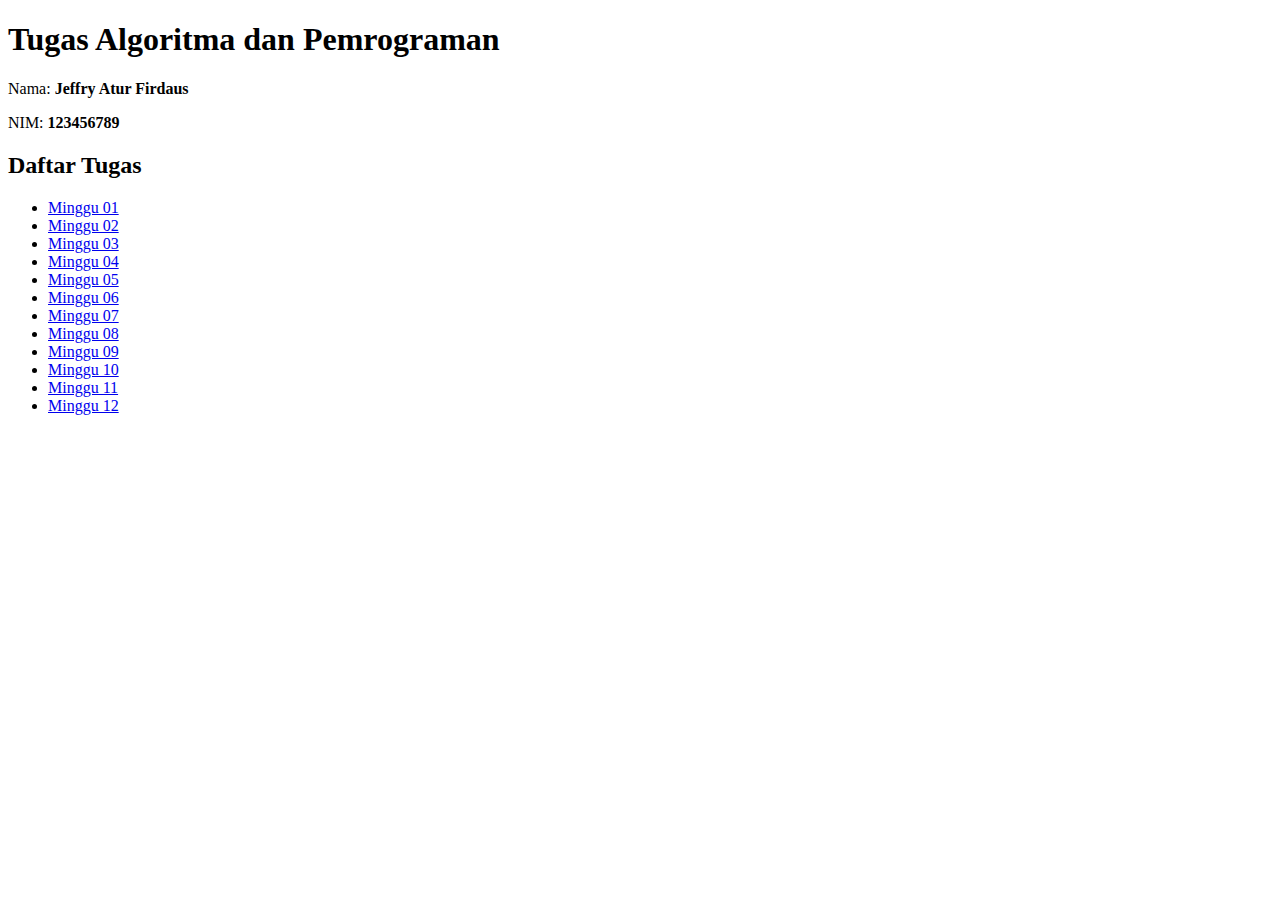
<file: index.html>
<!DOCTYPE html>
<html lang="id">
<head>
  <meta charset="UTF-8">
  <meta name="viewport" content="width=device-width, initial-scale=1.0">
  <title>Tugas Algoritma dan Pemrograman</title>
</head>
<body>
  <h1>Tugas Algoritma dan Pemrograman</h1>

  <p>Nama: <strong>Jeffry Atur Firdaus</strong></p>
  <p>NIM: <strong>123456789</strong></p>

  <h2>Daftar Tugas</h2>
  <ul>
    <li><a href="./minggu-01/">Minggu 01</a></li>
    <li><a href="./minggu-02/">Minggu 02</a></li>
    <li><a href="./minggu-03/">Minggu 03</a></li>
    <li><a href="./minggu-04/">Minggu 04</a></li>
    <li><a href="./minggu-05/">Minggu 05</a></li>
    <li><a href="./minggu-06/">Minggu 06</a></li>
    <li><a href="./minggu-07/">Minggu 07</a></li>
    <li><a href="./minggu-08/">Minggu 08</a></li>
    <li><a href="./minggu-09/">Minggu 09</a></li>
    <li><a href="./minggu-10/">Minggu 10</a></li>
    <li><a href="./minggu-11/">Minggu 11</a></li>
    <li><a href="./minggu-12/">Minggu 12</a></li>
  </ul>

</body>
</html>
</file>
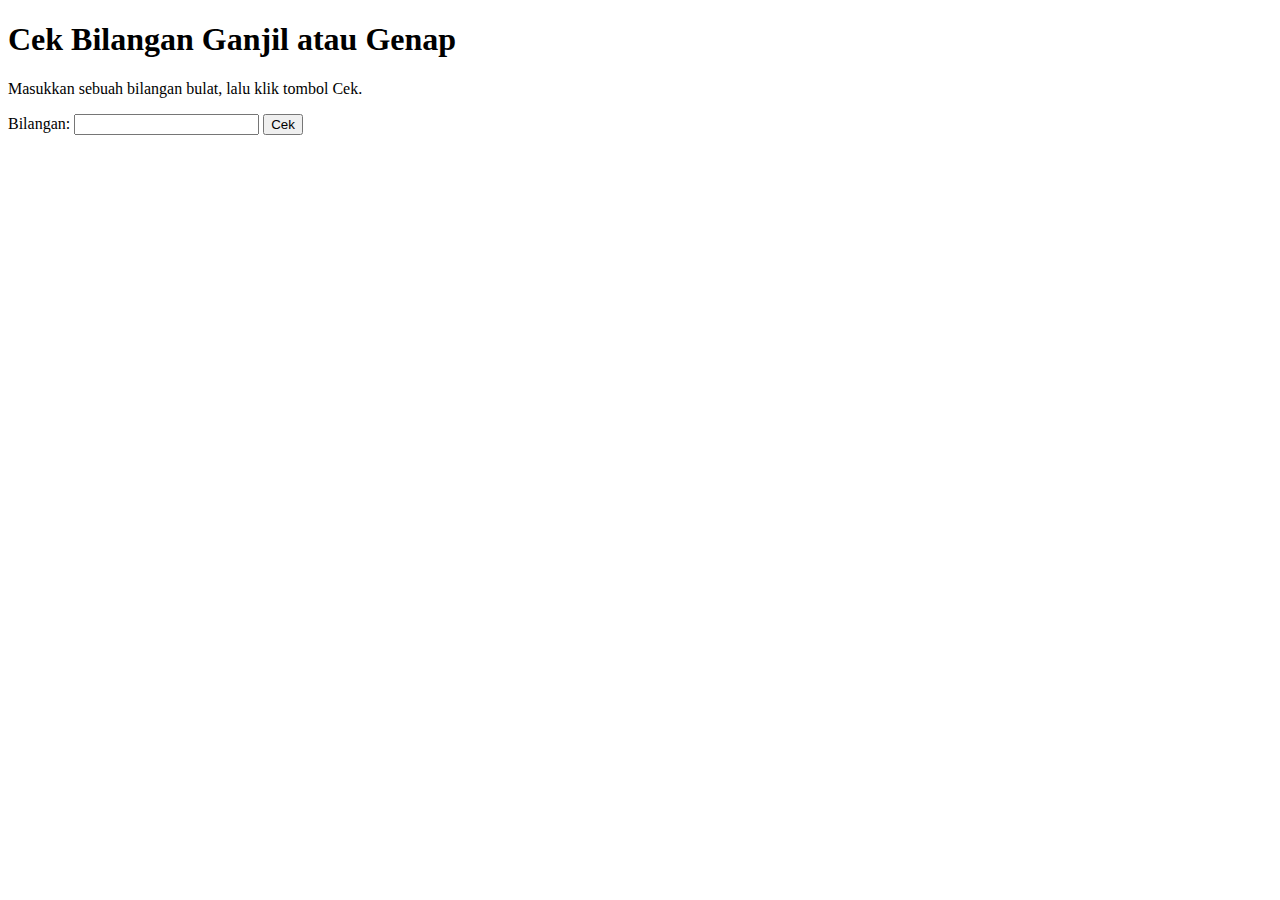
<file: minggu-01/index.html>
<!DOCTYPE html>
<html lang="id">
<head>
  <meta charset="UTF-8">
  <meta name="viewport" content="width=device-width, initial-scale=1.0">
  <title>Minggu 01 - Cek Ganjil/Genap</title>
</head>
<body>
  <h1>Cek Bilangan Ganjil atau Genap</h1>

  <p>Masukkan sebuah bilangan bulat, lalu klik tombol Cek.</p>

  <label for="angka">Bilangan:</label>
  <input type="number" id="angka" name="angka" />
  <button id="btnCek">Cek</button>

  <p id="hasil"></p>

  <script>
    (function() {
      var input = document.getElementById('angka');
      var btn = document.getElementById('btnCek');
      var hasil = document.getElementById('hasil');

      btn.addEventListener('click', function() {
        var nilai = input.value;
        if (nilai === '') {
          hasil.textContent = 'Silakan masukkan bilangan terlebih dahulu.';
          return;
        }
        var angka = Number(nilai);
        if (!Number.isInteger(angka)) {
          hasil.textContent = 'Masukkan bilangan bulat (integer).';
          return;
        }
        if (angka % 2 === 0) {
          hasil.textContent = angka + ' adalah bilangan GENAP.';
        } else {
          hasil.textContent = angka + ' adalah bilangan GANJIL.';
        }
      });
    })();
  </script>
</body>
</html>
</file>
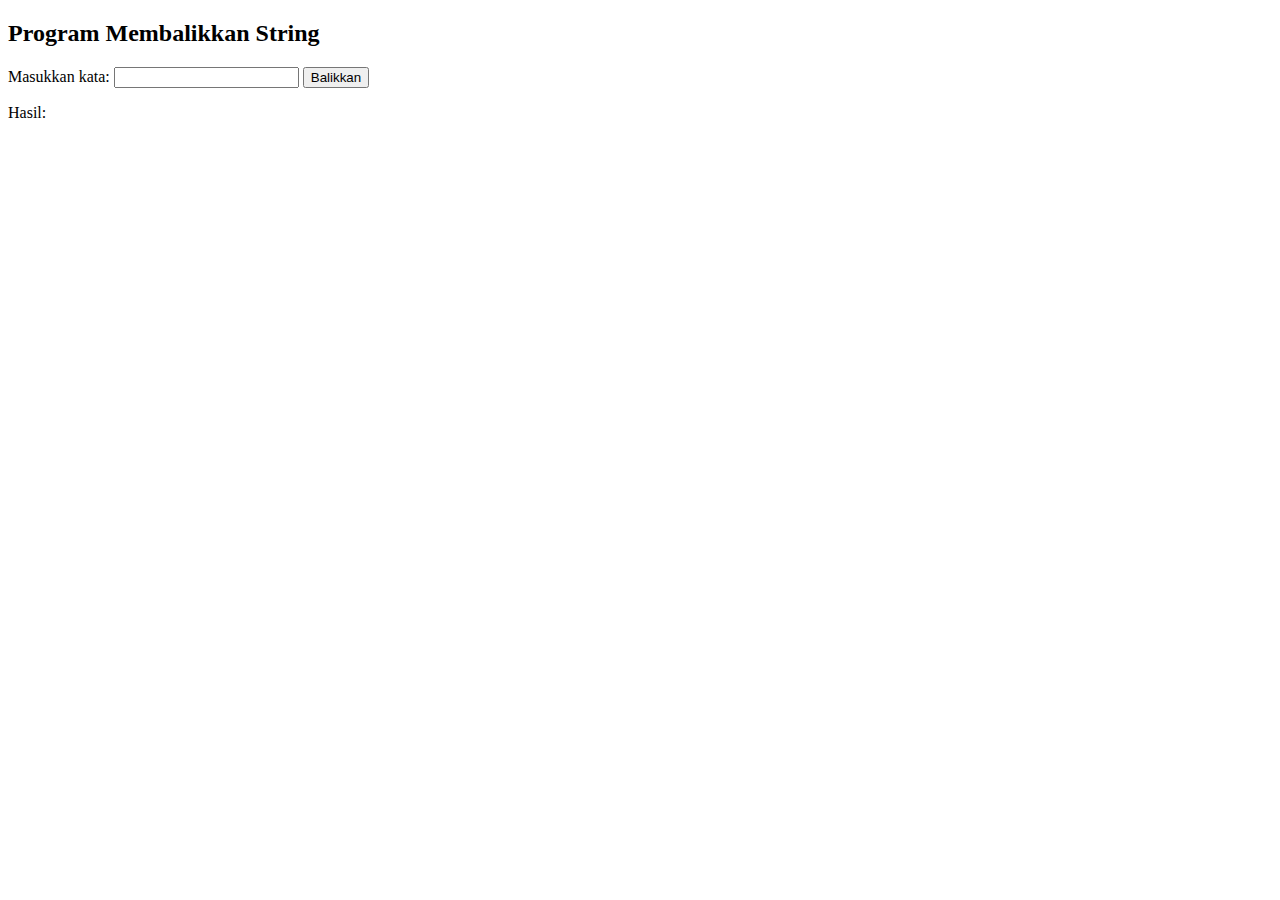
<file: minggu-02/index.html>
<!DOCTYPE html>
<html lang="id">
<head>
  <meta charset="UTF-8">
  <title>Balikkan String</title>
</head>
<body>
  <h2>Program Membalikkan String</h2>
  
  <label>Masukkan kata: </label>
  <input type="text" id="inputKata">
  <button id="tombolBalik">Balikkan</button>
  
  <p>Hasil: <span id="hasil"></span></p>

  <script src="script_5.js"></script>
</body>
</html>
</file>
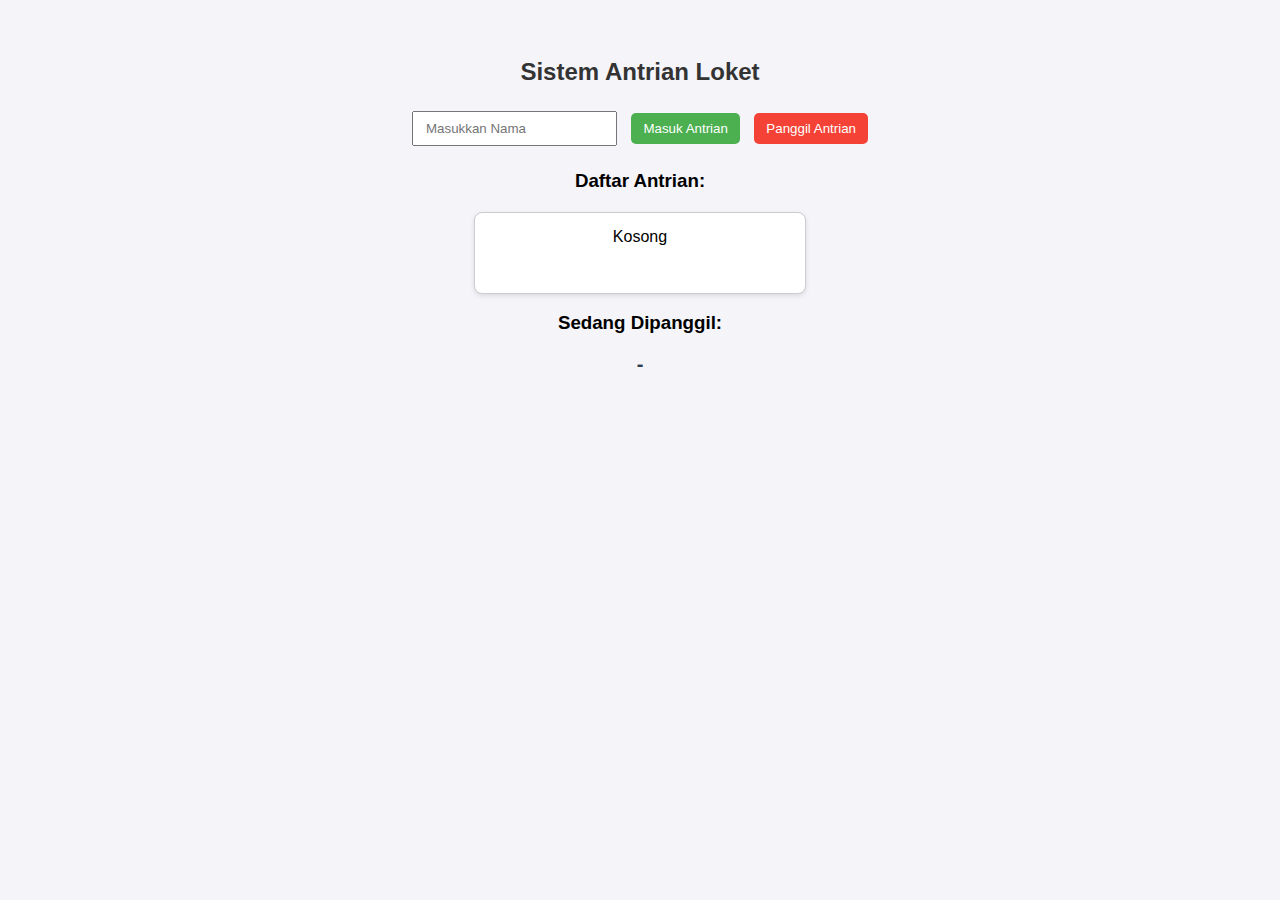
<file: minggu-03/index.html>
<!-- <!DOCTYPE html>
<html lang="id">
<head>
  <meta charset="UTF-8">
  <title>Balikkan String</title>
</head>
<body>
  <h2>Program Membalikkan String</h2>
  
  <label>Masukkan kata: </label>
  <input type="text" id="inputKata">
  <button id="tombolBalik">Balikkan</button>
  
  <p>Hasil: <span id="hasil"></span></p>

  <script src="script_5.js"></script>
</body>
</html> -->

<!DOCTYPE html>
<html lang="id">
<head>
  <meta charset="UTF-8">
  <title>Sistem Antrian Loket</title>
  <link rel="stylesheet" href="style.css">
</head>
<body>
  <h2>Sistem Antrian Loket</h2>
  
  <input type="text" id="namaInput" placeholder="Masukkan Nama">
  <button class="btn-masuk" onclick="tambahAntrian()">Masuk Antrian</button>
  <button class="btn-panggil" onclick="panggilAntrian()">Panggil Antrian</button>
  
  <h3>Daftar Antrian:</h3>
  <div id="daftarAntrian"></div>
  
  <h3>Sedang Dipanggil:</h3>
  <div id="sedangDilayani">-</div>
  
  <script src="script_6.js"></script>
</body>
</html>
</file>
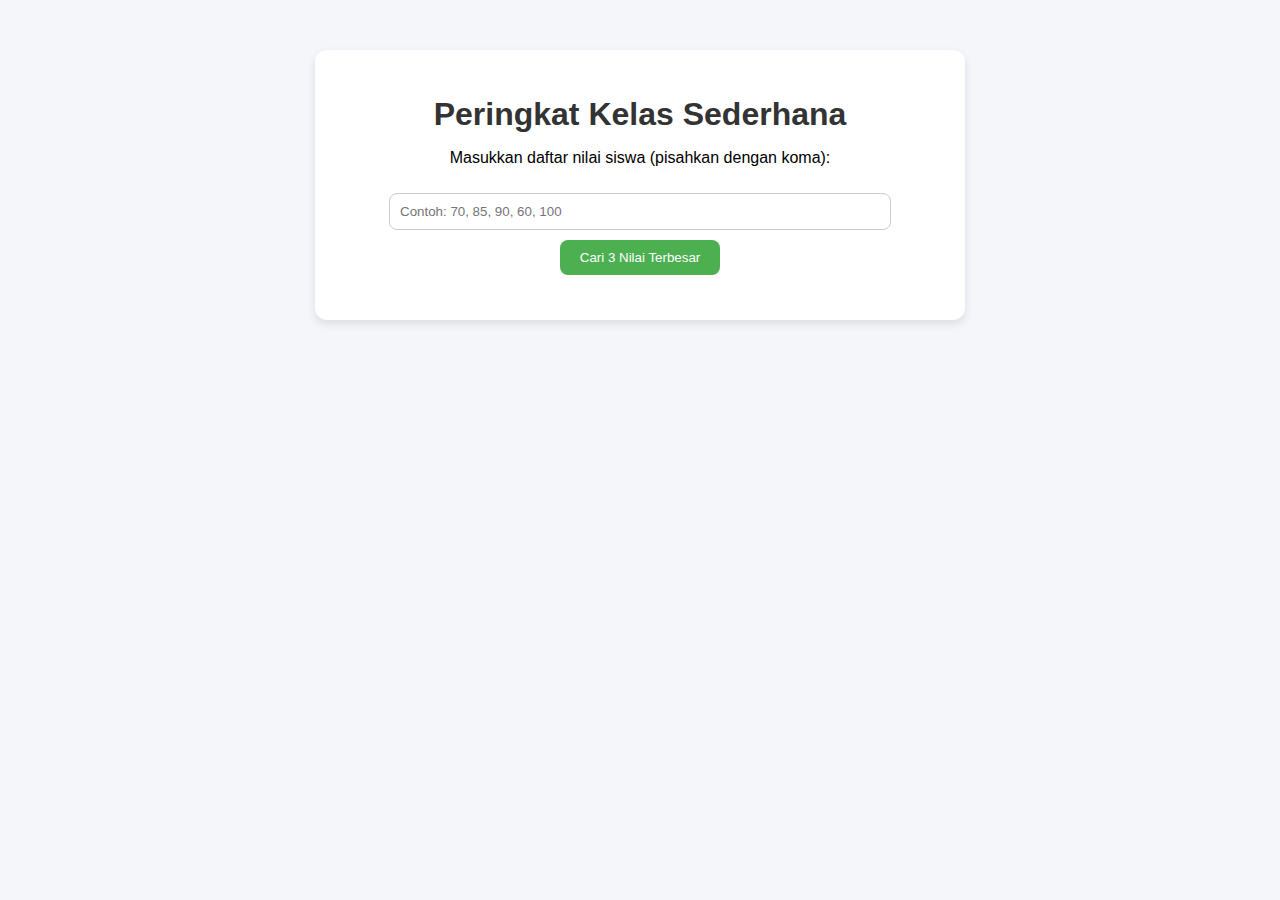
<file: minggu-04/index.html>
<!-- <!DOCTYPE html>
<html lang="id">
<head>
  <meta charset="UTF-8">
  <title>Balikkan String</title>
</head>
<body>
  <h2>Program Membalikkan String</h2>
  
  <label>Masukkan kata: </label>
  <input type="text" id="inputKata">
  <button id="tombolBalik">Balikkan</button>
  
  <p>Hasil: <span id="hasil"></span></p>

  <script src="script_5.js"></script>
</body>
</html> -->
<!-- 
<!DOCTYPE html>
<html lang="id">
<head>
  <meta charset="UTF-8">
  <title>Sistem Antrian Loket</title>
  <link rel="stylesheet" href="style.css">
</head>
<body>
  <h2>Sistem Antrian Loket</h2>
  
  <input type="text" id="namaInput" placeholder="Masukkan Nama">
  <button class="btn-masuk" onclick="tambahAntrian()">Masuk Antrian</button>
  <button class="btn-panggil" onclick="panggilAntrian()">Panggil Antrian</button>
  
  <h3>Daftar Antrian:</h3>
  <div id="daftarAntrian"></div>
  
  <h3>Sedang Dipanggil:</h3>
  <div id="sedangDilayani">-</div>
  
  <script src="script_6.js"></script>
</body>
</html> -->
<!-- 
<!DOCTYPE html>
<html lang="id">
<head>
  <meta charset="UTF-8">
  <title>Pencarian Judul Buku (Linear Search)</title>
</head>
<body>
  <h2>Pencarian Judul Buku</h2>

  <input type="text" id="judulInput" placeholder="Masukkan judul buku">
  <button onclick="cari()">Cari</button>

  <p id="hasil"></p>

  <script src="script_7.js"></script>
</body>
</html> -->

<!DOCTYPE html>
<html lang="id">
<head>
  <meta charset="UTF-8">
  <meta name="viewport" content="width=device-width, initial-scale=1.0">
  <title>Peringkat Kelas Sederhana</title>
  <link rel="stylesheet" href="style.css">
</head>
<body>
  <div class="container">
    <h1>Peringkat Kelas Sederhana</h1>
    <p>Masukkan daftar nilai siswa (pisahkan dengan koma):</p>
    <input type="text" id="nilaiInput" placeholder="Contoh: 70, 85, 90, 60, 100">
    <button onclick="cariTigaTerbesar()">Cari 3 Nilai Terbesar</button>

    <div id="hasil" class="hasil"></div>
  </div>

  <script src="script_8.js"></script>
</body>
</html>
</file>
<file: minggu-03/style.css>
body {
    font-family: Arial, sans-serif;
    background: #f4f4f9;
    text-align: center;
    padding: 30px;
  }
  h2 {
    color: #333;
  }
  input, button {
    padding: 8px 12px;
    margin: 5px;
  }
  button {
    cursor: pointer;
    border: none;
    border-radius: 5px;
  }
  #daftarAntrian {
    margin-top: 20px;
    padding: 15px;
    border: 1px solid #ccc;
    background: #fff;
    min-height: 50px;
    border-radius: 8px;
    box-shadow: 0 2px 5px rgba(0,0,0,0.1);
    max-width: 300px;
    margin-left: auto;
    margin-right: auto;
  }
  .btn-masuk {
    background: #4CAF50;
    color: white;
  }
  .btn-panggil {
    background: #f44336;
    color: white;
  }
  .antrian-item {
    padding: 5px;
    border-bottom: 1px solid #ddd;
  }
  #sedangDilayani {
    font-size: 20px;
    font-weight: bold;
    color: #2c3e50;
    margin-top: 10px;
  }
</file>
<file: minggu-04/style.css>
/* body {
    font-family: Arial, sans-serif;
    background: #f4f4f9;
    text-align: center;
    padding: 30px;
  }
  h2 {
    color: #333;
  }
  input, button {
    padding: 8px 12px;
    margin: 5px;
  }
  button {
    cursor: pointer;
    border: none;
    border-radius: 5px;
  }
  #daftarAntrian {
    margin-top: 20px;
    padding: 15px;
    border: 1px solid #ccc;
    background: #fff;
    min-height: 50px;
    border-radius: 8px;
    box-shadow: 0 2px 5px rgba(0,0,0,0.1);
    max-width: 300px;
    margin-left: auto;
    margin-right: auto;
  }
  .btn-masuk {
    background: #4CAF50;
    color: white;
  }
  .btn-panggil {
    background: #f44336;
    color: white;
  }
  .antrian-item {
    padding: 5px;
    border-bottom: 1px solid #ddd;
  }
  #sedangDilayani {
    font-size: 20px;
    font-weight: bold;
    color: #2c3e50;
    margin-top: 10px;
  }
   */

body {
  font-family: Arial, sans-serif;
  background: #f4f6f9;
  margin: 0;
  padding: 0;
}

.container {
  width: 60%;
  max-width: 600px;
  margin: 50px auto;
  background: #fff;
  padding: 25px;
  border-radius: 12px;
  box-shadow: 0 4px 10px rgba(0,0,0,0.1);
  text-align: center;
}

h1 {
  color: #333;
  margin-bottom: 15px;
}

input {
  width: 80%;
  padding: 10px;
  margin: 10px 0;
  border: 1px solid #ccc;
  border-radius: 8px;
}

button {
  padding: 10px 20px;
  background: #4CAF50;
  color: white;
  border: none;
  border-radius: 8px;
  cursor: pointer;
}

button:hover {
  background: #45a049;
}

.hasil {
  margin-top: 20px;
  font-weight: bold;
  color: #222;
}
</file>
